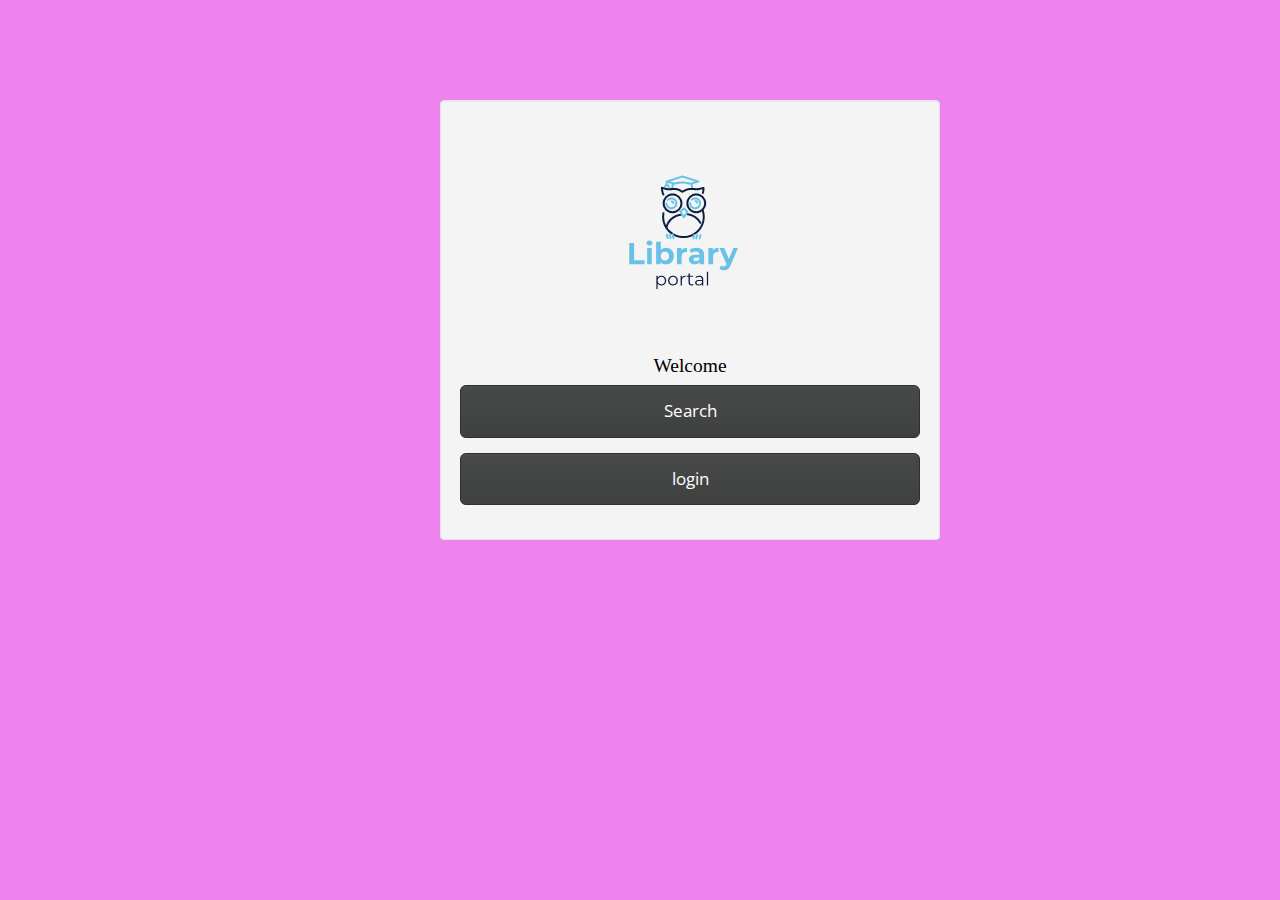
<file: WEBSITE ED/index.html>
<!DOCTYPE html>
<html lang="en">
  <head>
    <meta charset="utf-8">
    <meta http-equiv="X-UA-Compatible" content="IE=edge">
    <meta name="viewport" content="width=device-width, initial-scale=1">
    <title>Home</title>

    <!-- Bootstrap -->
    <link href="css/bootstrap.min.css" rel="stylesheet">
      <link href="css/maincss.css" rel="stylesheet">

    <!-- HTML5 Shim and Respond.js IE8 support of HTML5 elements and media queries -->
    <!-- WARNING: Respond.js doesn't work if you view the page via file:// -->
    <!--[if lt IE 9]>
      <script src="https://oss.maxcdn.com/libs/html5shiv/3.7.0/html5shiv.js"></script>
      <script src="https://oss.maxcdn.com/libs/respond.js/1.4.2/respond.min.js"></script>
    <![endif]-->
  </head>
  <body>
  	<div class="container">
   		<div class="row login">
        	<div class="col-md-5 col-md-offset-4 well">
            	<form role="form">
              		<div class="form-group text-center">
                    <div class="logo">
                    	<img src="img/libraryport.png"></img>
                    </div>
                  </div>
                  <div>
                    <p style="text-align:center" > Welcome </p>
                  </div>
                  <div class="form-group">
                    <a class="btn btn-default btn-lg btn-block" href="search.html">Search</a>
                  </div>
                  <div class="form-group">
                    <a class="btn btn-default btn-lg btn-block" href="login.html">login</a>
                  </div>
              </form>
            </div>
   		</div>
	</div>


    <!-- jQuery (necessary for Bootstrap's JavaScript plugins) -->
    <script src="https://ajax.googleapis.com/ajax/libs/jquery/1.11.0/jquery.min.js"></script>
    <!-- Include all compiled plugins (below), or include individual files as needed -->
    <script src="js/bootstrap.min.js"></script>
  </body>
</html>

<!-- Reference: (INSE Group 7D) -->
</file>
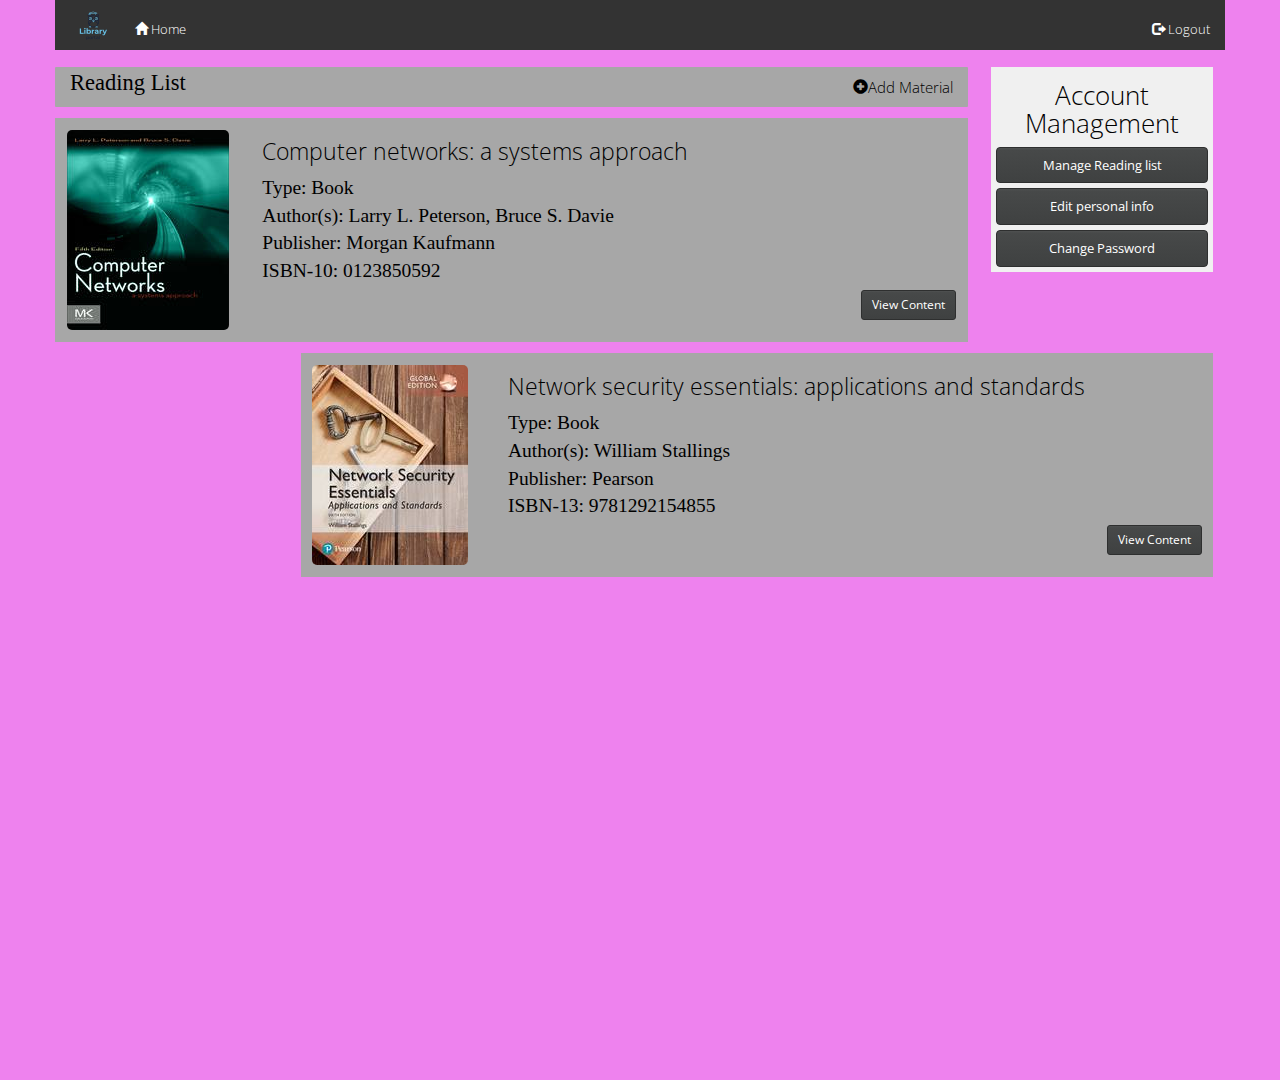
<file: WEBSITE ED/account.html>
<!DOCTYPE html>
<html lang="en">
<head>
    <meta charset="utf-8">
    <meta http-equiv="X-UA-Compatible" content="IE=edge">
    <meta name="viewport" content="width=device-width, initial-scale=1">
    <title>Search</title>

    <!-- Bootstrap -->
	<link href="css/bootstrap.min.css" rel="stylesheet">
     <link href="css/maincss.css" rel="stylesheet">

    <!-- HTML5 Shim and Respond.js IE8 support of HTML5 elements and media queries -->
    <!-- WARNING: Respond.js doesn't work if you view the page via file:// -->
    <!--[if lt IE 9]>
      <script src="https://oss.maxcdn.com/libs/html5shiv/3.7.0/html5shiv.js"></script>
      <script src="https://oss.maxcdn.com/libs/respond.js/1.4.2/respond.min.js"></script>
    <![endif]-->
   </head>
<body>
        <div class="container" style="background-color: Violet; min-height: 1080px">
            <nav class="navbar-inverse">
                  <div class="container-fluid">
                    <div class="navbar-header">
                     <img style="max-height:50px"  src="img/libraryport.png"></img>
                    </div>
                    <ul class="nav navbar-nav" style="padding-top:0.75%">
                      <li><a href="index.html"><span class="glyphicon glyphicon-home"></span> Home</a></li>
                    </ul>
                    <ul class="nav navbar-nav navbar-right" style="padding-top:0.75%">
                      <li><a href="index.html"><span class="glyphicon glyphicon-log-out"></span> Logout</a></li>
                    </ul>
                  </div>
            </nav>
            	<div class="sidebar" style="width: 19%; float: right; margin: 1%; padding:5px; background-color: #f0f0f0">
                  <h2 align="center">Account Management</h2>
                    	<button type="button" class="btn btn-default btn-block">Manage Reading list</button>
               		    <button type="button" class="btn btn-default btn-block">Edit personal info</button>
 					 	<button type="button" class="btn btn-default btn-block">Change Password</button>
          </div>
          <div class="navbar searchbar">
              <div class="container-fluid">
              	<ul class="nav navbar-nav">
                      <li><p>Reading List</p></li>
                   </ul>
                <ul class="nav navbar-nav navbar-right">
                  <li><a><span class="glyphicon glyphicon-plus-sign"></span>Add Material</a></li>
                </ul>
              </div>
            </div>
          <div class="post">
         		<contianer>
                	<img class="img-thumbnail" style="max-height: 20%; max-width: 20%; float: left; border-radius: 5px;" src="img/CompNet.jpg"></img>
                  <h3 style="padding-left:22%">Computer networks: a systems approach</h3>
         			<p style="padding-left:22%">Type: Book <br> Author(s): Larry L. Peterson, Bruce S. Davie <br> Publisher: Morgan Kaufmann <br> ISBN-10: 0123850592 </p>
                    <a class="btn btn-default btn-sm" style="float:right">View Content</a>
                </contianer>
          </div>
          <div class="post">
         		<contianer>
                	<img class="img-thumbnail" style="max-height: 20%; max-width: 20%; float: left; border-radius: 5px;" src="img/NetworkSec.jpg"></img>
                  <h3 style="padding-left:22%"> Network security essentials: applications and standards </h3>
         			<p style="padding-left:22%">Type: Book <br> Author(s): William Stallings <br> Publisher: Pearson <br> ISBN-13: 9781292154855</p>
                    <a class="btn btn-default btn-sm" style="float:right">View Content</a>
                </contianer>
          </div>
</div>
</body>
</html>
</file>
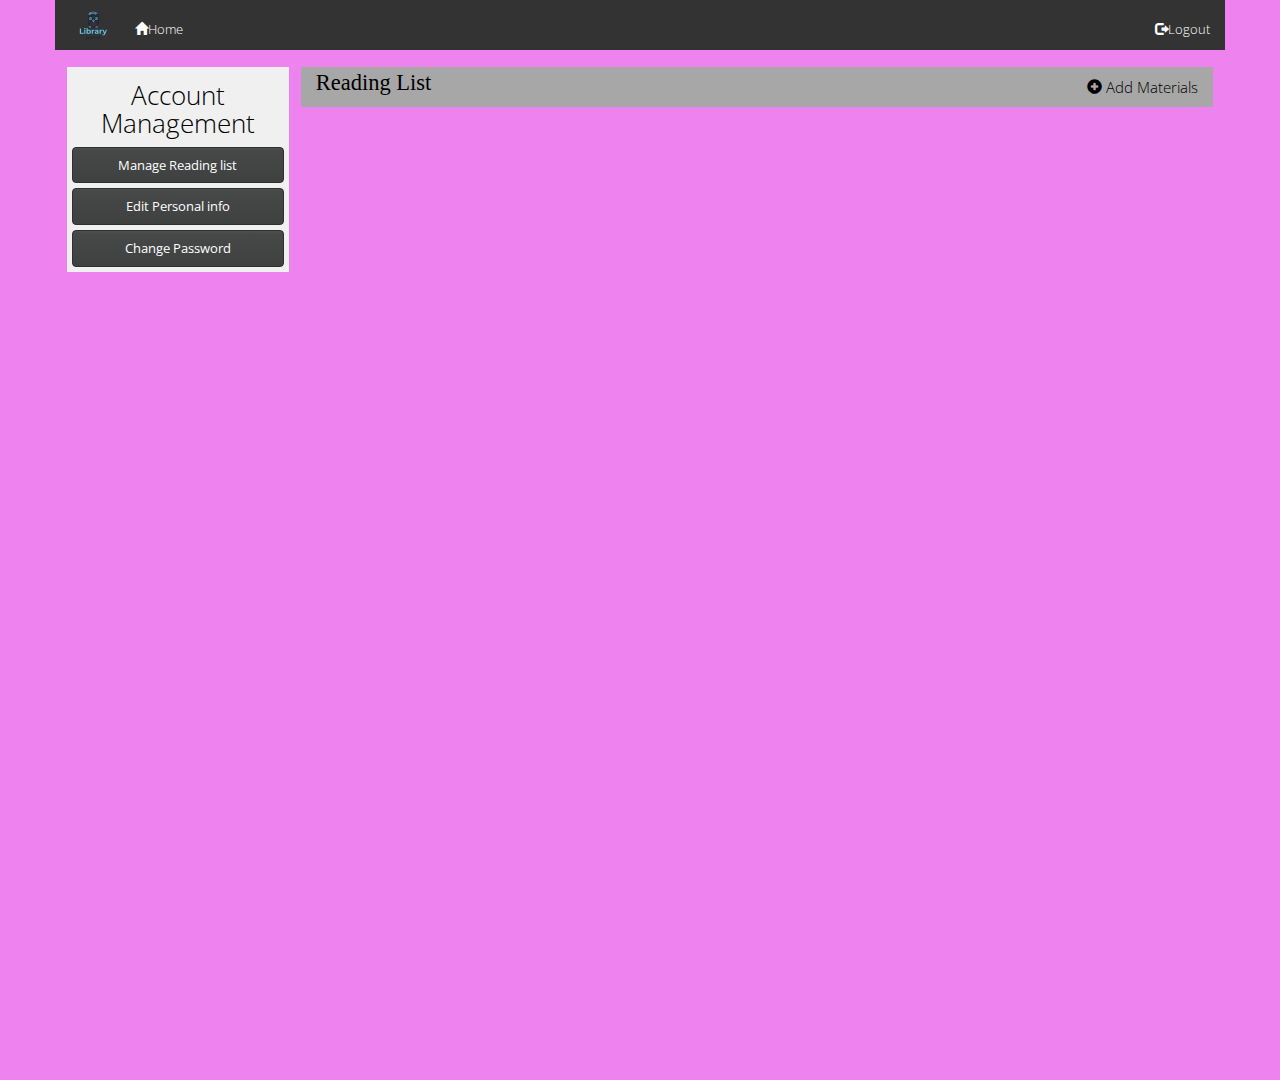
<file: WEBSITE ED/account2.html>
<!DOCTYPE html>
<html lang="en">
<head>
    <meta charset="utf-8">
    <meta http-equiv="X-UA-Compatible" content="IE=edge">
    <meta name="viewport" content="width=device-width, initial-scale=1">
    <title>Search</title>

    <!-- Bootstrap -->
	<link href="css/bootstrap.min.css" rel="stylesheet">
     <link href="css/maincss.css" rel="stylesheet">

    <!-- HTML5 Shim and Respond.js IE8 support of HTML5 elements and media queries -->
    <!-- WARNING: Respond.js doesn't work if you view the page via file:// -->
    <!--[if lt IE 9]>
      <script src="https://oss.maxcdn.com/libs/html5shiv/3.7.0/html5shiv.js"></script>
      <script src="https://oss.maxcdn.com/libs/respond.js/1.4.2/respond.min.js"></script>
    <![endif]-->
   </head>
<body>
        <div class="container" style="background-color: Violet; min-height: 1080px">
            <nav class="navbar-inverse">
                  <div class="container-fluid">
                    <div class="navbar-header">
                     <img style="max-height:50px"  src="img/libraryport.png"></img>
                    </div>
                    <ul class="nav navbar-nav" style="padding-top:0.75%">
                      <li><a href="index.html"><span class="glyphicon glyphicon-home"></span>Home</a></li>
                    </ul>
                    <ul class="nav navbar-nav navbar-right" style="padding-top:0.75%">
                      <li><a href="index.html"><span class="glyphicon glyphicon-log-out"></span>Logout</a></li>
                    </ul>
                  </div>
            </nav>
            	<div class="sidebar" style="width: 19%; float: left; margin: 1%; padding:5px; background-color: #f0f0f0">
                  <h2 align="center">Account Management</h2>
                    	<button type="button" class="btn btn-default btn-block">Manage Reading list</button>
               		    <button type="button" class="btn btn-default btn-block">Edit Personal info</button>
 					 	<button type="button" class="btn btn-default btn-block">Change Password</button>
          </div>
          <div class="navbar searchbar">
              <div class="container-fluid">
              	<ul class="nav navbar-nav">
                      <li><p>Reading List</p></li>
                   </ul>
                <ul class="nav navbar-nav navbar-right">
                  <li><a><span class="glyphicon glyphicon-plus-sign"></span> Add Materials</a></li>
                </ul>
              </div>
            </div>
</body>
</html>
</file>
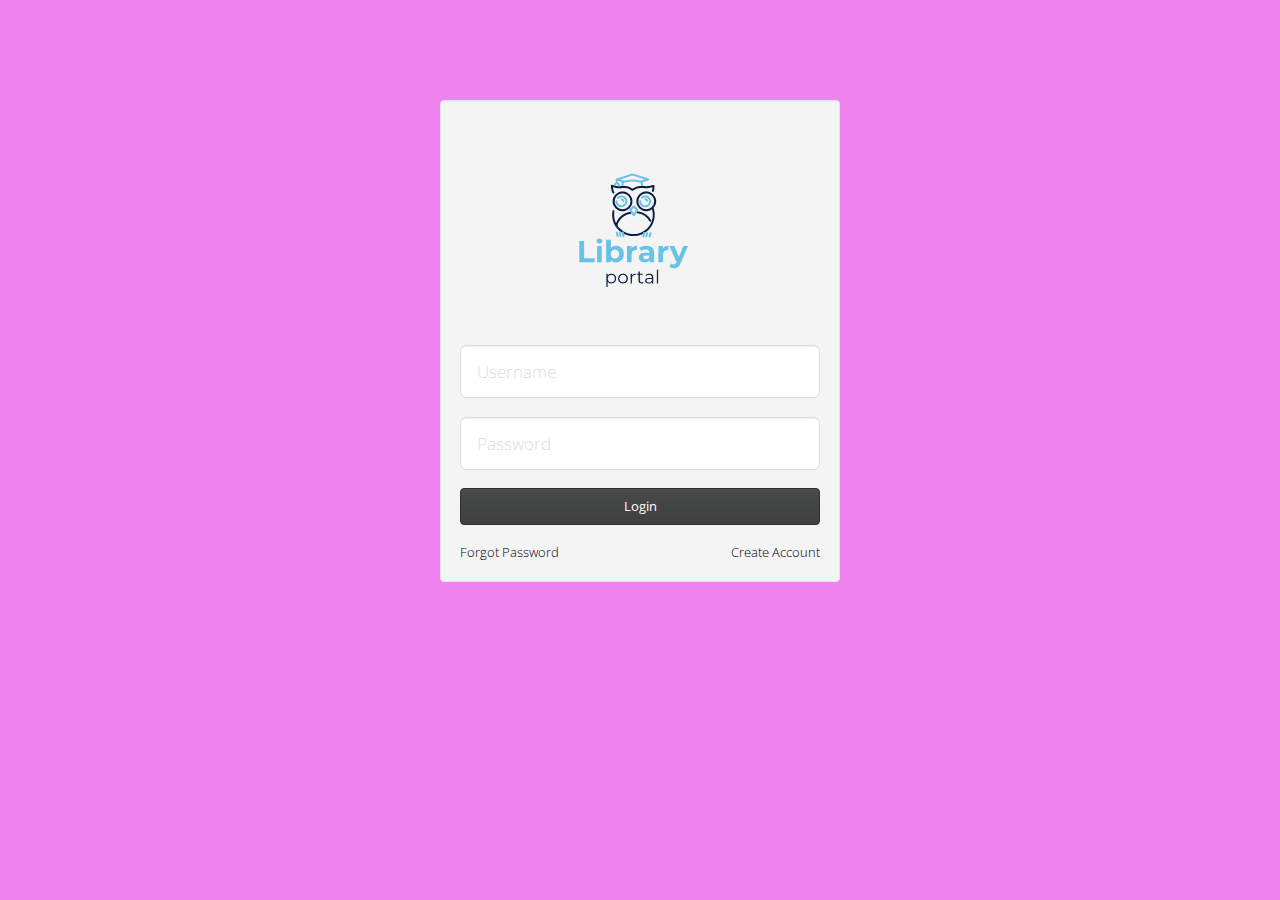
<file: WEBSITE ED/login.html>
<!DOCTYPE html>
<html lang="en">
  <head>
    <meta charset="utf-8">
    <meta http-equiv="X-UA-Compatible" content="IE=edge">
    <meta name="viewport" content="width=device-width, initial-scale=1">
    <title>Login</title>

    <!-- Bootstrap -->
    <link href="css/bootstrap.min.css" rel="stylesheet">
      <link href="css/maincss.css" rel="stylesheet">

    <!-- HTML5 Shim and Respond.js IE8 support of HTML5 elements and media queries -->
    <!-- WARNING: Respond.js doesn't work if you view the page via file:// -->
    <!--[if lt IE 9]>
      <script src="https://oss.maxcdn.com/libs/html5shiv/3.7.0/html5shiv.js"></script>
      <script src="https://oss.maxcdn.com/libs/respond.js/1.4.2/respond.min.js"></script>
    <![endif]-->
  </head>
  <body>
  	<div class="container">
   		<div class="row login">
      <form class="form-signin" method="POST">
        <div class="col-md-4 col-md-offset-4 col-sm-6 col-sm-offset-3 well">
          <div role="form">
            <div class="form-group text-center">
              <div class="logo">
                <img src="img/libraryport.png"></img>
              </div>
      <div class "form-group">
	      <input type="text" name="Username" class="form-control input-lg" placeholder="Username" required>
      </div>
      <br>
        <div class "form-group">
        <input type="Password" name="Password" id="inputPassword" class="form-control input-lg" placeholder="Password" required>
        </div>
        <br>
        <div class "form-group">
        <div><a class="btn btn-default btn-md btn-block" href="account.html">Login</a></div>
        </div>
        <br>
        <div class="form-group last-row">
          <a href="register.html" class="pull-left">Forgot Password</a>
        </div>
        <div class="form-group last-row">
          <a href="" class="pull-right">Create Account</a>
        </div>
      </form>
        </div>

	</div>

    <!-- jQuery (necessary for Bootstrap's JavaScript plugins) -->
    <script src="https://ajax.googleapis.com/ajax/libs/jquery/1.11.0/jquery.min.js"></script>
    <!-- Include all compiled plugins (below), or include individual files as needed -->
    <script src="js/bootstrap.min.js"></script>
  </body>
</html>
</file>
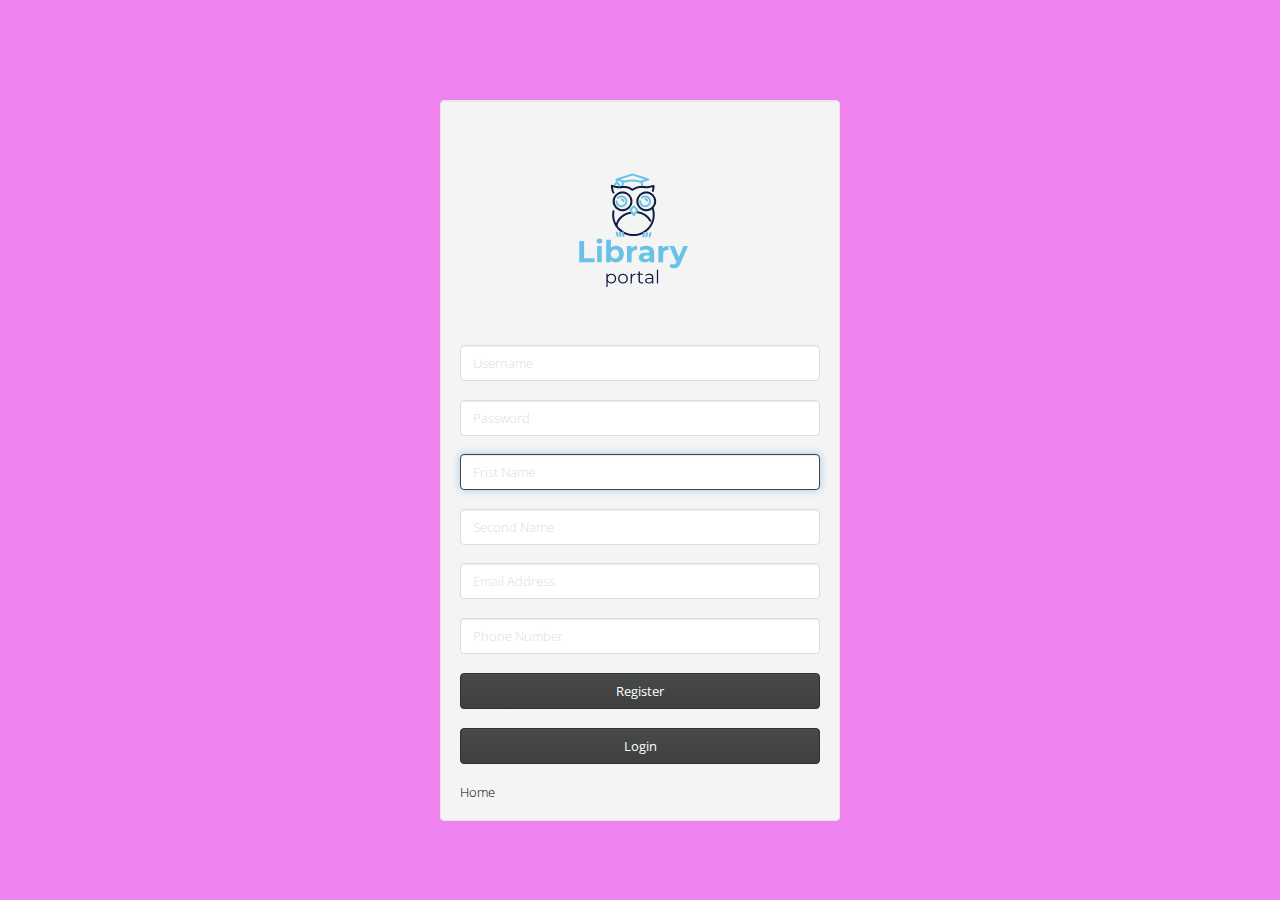
<file: WEBSITE ED/register.html>
<!DOCTYPE html>
<html lang="en">
  <head>
    <meta charset="utf-8">
    <meta http-equiv="X-UA-Compatible" content="IE=edge">
    <meta name="viewport" content="width=device-width, initial-scale=1">
    <title>Login</title>

    <!-- Bootstrap -->
    <link href="css/bootstrap.min.css" rel="stylesheet">
      <link href="css/maincss.css" rel="stylesheet">

    <!-- HTML5 Shim and Respond.js IE8 support of HTML5 elements and media queries -->
    <!-- WARNING: Respond.js doesn't work if you view the page via file:// -->
    <!--[if lt IE 9]>
      <script src="https://oss.maxcdn.com/libs/html5shiv/3.7.0/html5shiv.js"></script>
      <script src="https://oss.maxcdn.com/libs/respond.js/1.4.2/respond.min.js"></script>
    <![endif]-->
  </head>
  <body>
  	<div class="container">
   		<div class="row login">
      <form class="form-signin" method="POST">
        <div class="col-md-4 col-md-offset-4 col-sm-6 col-sm-offset-3 well">
          <div role="form">
            <div class="form-group text-center">
              <div class="logo">
                <img src="img/libraryport.png"></img>
              </div>

      <div class "form-group">
	      <input type="text" name="Username" class="form-control input-md" placeholder="Username" required>
      </div>
      	<br>
      <div class "form-group">
        <input type="Password" name="Password" id="inputPassword" class="form-control input-md" placeholder="Password" required>
        </div>
        	<br>
        <div class "form-group">
        <input type="fristN" name="fristN" id="inputFristN" class="form-control input-md" placeholder="Frist Name" required autofocus>
        </div
  		><br>
        <div class "form-group">
        <input type="secondN" name="secondN" id="inputSecondN" class="form-control input-md" placeholder="Second Name" required autofocus>
        </div
  		><br>
        <div class "form-group">
        <input type="email" name="email" id="inputEmail" class="form-control input-md" placeholder="Email Address" required autofocus>
        </div>
        <br>
        <div class "form-group">
        <input type="phone" name="phone" id="inputPhone" class="form-control input-md" placeholder="Phone Number" required autofocus>
        </div
  		><br>
        <div class "form-group">
        <div><a class="btn btn-default btn-md btn-block" href="account2.html">Register</a></div>
        </div>
        	<br>
        <div class "form-group">
        <a class="btn btn-default btn-md btn-block" href="login.html">Login</a>
        </div>
		</form>
        <br>
        <div class="form-group last-row">
          <a href="index.html" class="pull-left">Home</a>
        </div>
        </div>
	</div>


    <!-- jQuery (necessary for Bootstrap's JavaScript plugins) -->
    <script src="https://ajax.googleapis.com/ajax/libs/jquery/1.11.0/jquery.min.js"></script>
    <!-- Include all compiled plugins (below), or include individual files as needed -->
    <script src="js/bootstrap.min.js"></script>
  </body>
</html>
</file>
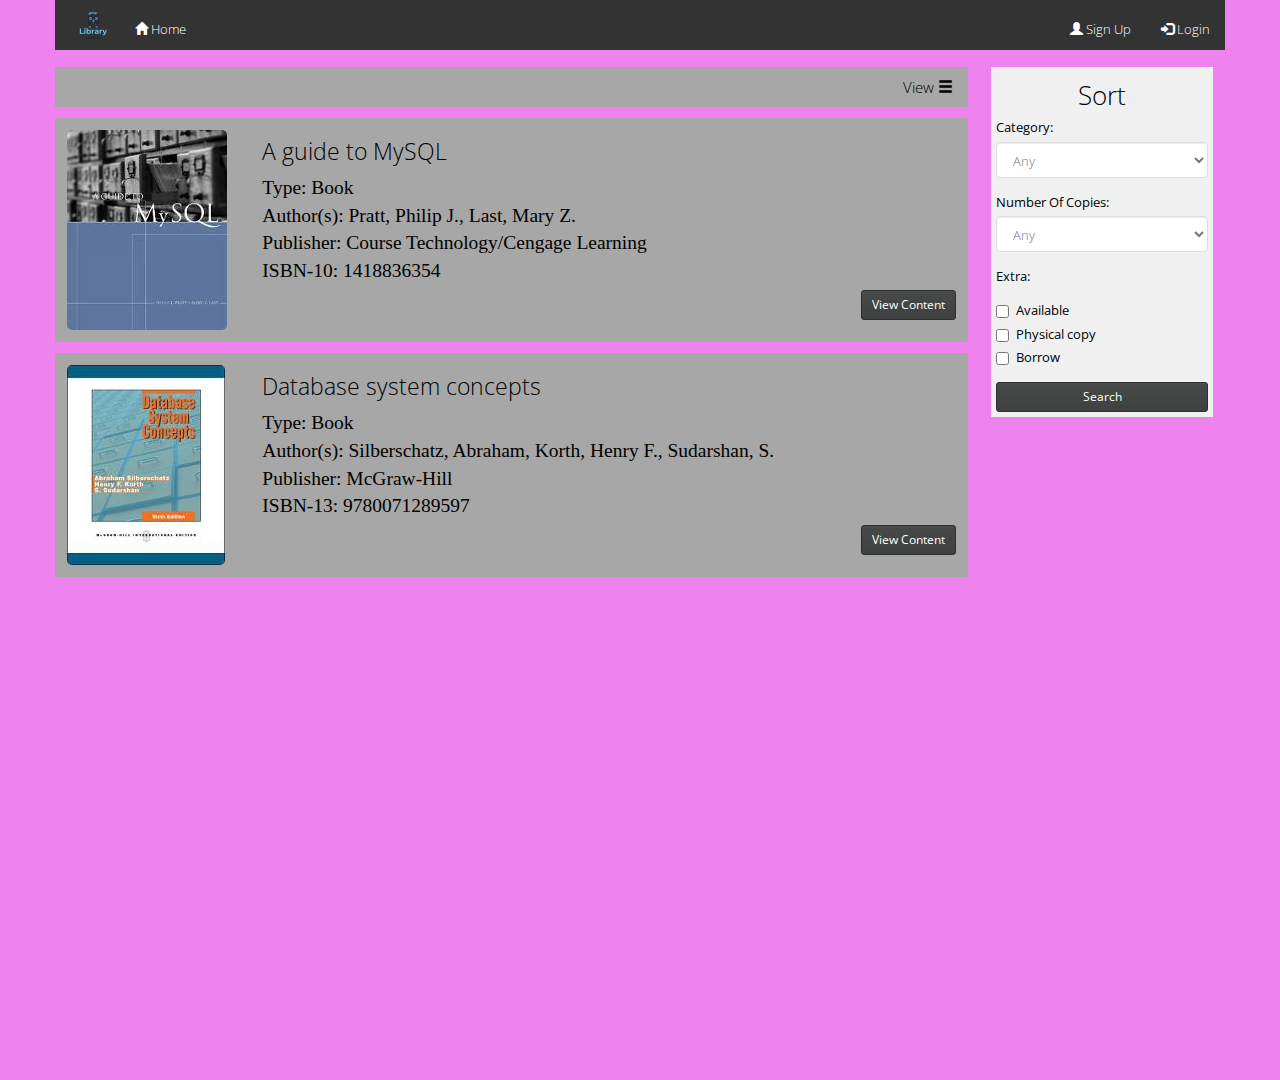
<file: WEBSITE ED/Search.html>
<!DOCTYPE html>
<html lang="en">
<head>
    <meta charset="utf-8">
    <meta http-equiv="X-UA-Compatible" content="IE=edge">
    <meta name="viewport" content="width=device-width, initial-scale=1">
    <title>Search</title>

    <!-- Bootstrap -->
	<link href="css/bootstrap.min.css" rel="stylesheet">
     <link href="css/maincss.css" rel="stylesheet">

    <!-- HTML5 Shim and Respond.js IE8 support of HTML5 elements and media queries -->
    <!-- WARNING: Respond.js doesn't work if you view the page via file:// -->
    <!--[if lt IE 9]>
      <script src="https://oss.maxcdn.com/libs/html5shiv/3.7.0/html5shiv.js"></script>
      <script src="https://oss.maxcdn.com/libs/respond.js/1.4.2/respond.min.js"></script>
    <![endif]-->
   </head>
	<body>
        <div class="container" style="background-color: Violet; min-height: 1080px">
        	<nav class="navbar-inverse">
                  <div class="container-fluid">
                    <div class="navbar-header">
                      <img style="max-height:50px"  src="img/libraryport.png"></img>
                    </div>
                    <ul class="nav navbar-nav" style="padding-top:0.75%">
                      <li><a href="index.html"><span class="glyphicon glyphicon-home"></span> Home</a></li>
                    </ul>
                    <ul class="nav navbar-nav navbar-right" style="padding-top:0.75%">
                       <li><a href="register.html"><span class="glyphicon glyphicon-user"></span> Sign Up</a></li>
      				   <li><a href="login.html"><span class="glyphicon glyphicon-log-in"></span> Login</a></li>
                    </ul>
                  </div>
            </nav>
            	<div class="sidebar" style="width: 19%; float: right; margin: 1%; padding:5px; background-color: #f0f0f0">
                    <h2 align="center">Sort</h2>
                    <form>
                    	<div class="form-group">
                            <label for="type">Category:</label>
                            <select class="form-control" id="type">
                           	    <option>Any</option>
                                <option>Business</option>
                                <option>Law</option>
                                <option>Computing</option>
                                <option>Science</option>
                             </select>
                        </div>
                        <div class="form-group">
                        	<label for="Books">Number Of Copies:</label>
                        	<select class="form-control" id="books">
                           	    <option>Any</option>
                                <option>1</option>
                                <option>2</option>
                                <option>3</option>
                                <option>4+</option>
                             </select>
                        </div>

                        <div class="form-group">
                            <label for="extras">Extra:</label>
                            <div class="checkbox">
                                <label><input type="checkbox" value="">Available</label>
                            </div>
                            <div class="checkbox">
                                <label><input type="checkbox" value="">Physical copy</label>
                            </div>
                            <div class="checkbox">
                                <label><input type="checkbox" value="">Borrow</label>
                            </div>
						</div>
                    </form>
                    <div><a class="btn btn-default btn-sm btn-block" type="button" href="search2.html">Search</a></div>
                </div>
          <div class="navbar searchbar">
              <div class="container-fluid">
                <ul class="nav navbar-nav navbar-right">
                  <li><a>View <span class="glyphicon glyphicon-menu-hamburger"></span></a></li>
                </ul>
              </div>
            </div>
          <div class="post">
         		<contianer>
                	<img class="img-thumbnail" style="max-height: 20%; max-width: 20%; float: left; border-radius: 5px;" src="img/mySQL.jpg"></img>
                  <h3 style="padding-left:22%">A guide to MySQL</h3>
         			<p style="padding-left:22%">Type: Book <br> Author(s):  Pratt, Philip J., Last, Mary Z. <br> Publisher:  Course Technology/Cengage Learning <br> ISBN-10:  1418836354</p>
                    <a class="btn btn-default btn-sm" style="float:right">View Content</a>
                </contianer>
          </div>
          <div class="post">
         		<contianer>
                	<img class="img-thumbnail" style="max-height: 20%; max-width: 20%; float: left; border-radius: 5px;" src="img/DatabaseCon.jpg"></img>
                  <h3 style="padding-left:22%">Database system concepts</h3>
         			<p style="padding-left:22%">Type: Book <br> Author(s): Silberschatz, Abraham, Korth, Henry F., Sudarshan, S. <br> Publisher: McGraw-Hill <br> ISBN-13: 9780071289597</p>
                    <a class="btn btn-default btn-sm" style="float:right">View Content</a>
                </contianer>
          </div>
        </div>

    </body>
</html>
</file>
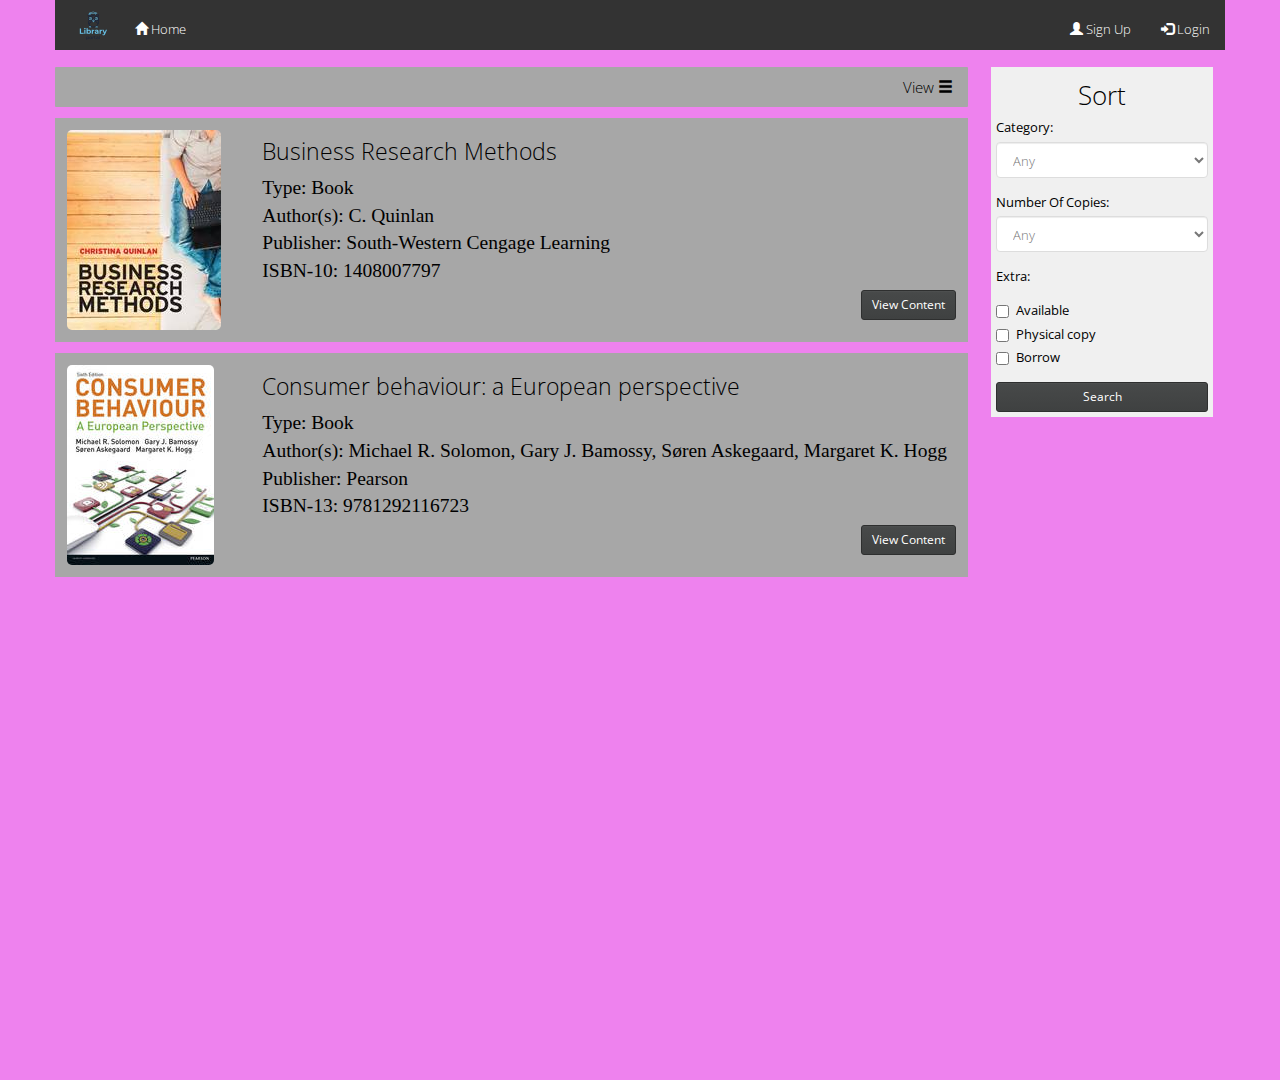
<file: WEBSITE ED/Search2.html>
<!DOCTYPE html>
<html lang="en">
<head>
    <meta charset="utf-8">
    <meta http-equiv="X-UA-Compatible" content="IE=edge">
    <meta name="viewport" content="width=device-width, initial-scale=1">
    <title>Search</title>

    <!-- Bootstrap -->
	<link href="css/bootstrap.min.css" rel="stylesheet">
     <link href="css/maincss.css" rel="stylesheet">

    <!-- HTML5 Shim and Respond.js IE8 support of HTML5 elements and media queries -->
    <!-- WARNING: Respond.js doesn't work if you view the page via file:// -->
    <!--[if lt IE 9]>
      <script src="https://oss.maxcdn.com/libs/html5shiv/3.7.0/html5shiv.js"></script>
      <script src="https://oss.maxcdn.com/libs/respond.js/1.4.2/respond.min.js"></script>
    <![endif]-->
   </head>
	<body>
        <div class="container" style="background-color: Violet; min-height: 1080px">
        	<nav class="navbar-inverse">
                  <div class="container-fluid">
                    <div class="navbar-header">
                      <img style="max-height:50px"  src="img/libraryport.png"></img>
                    </div>
                    <ul class="nav navbar-nav" style="padding-top:0.75%">
                      <li><a href="index.html"><span class="glyphicon glyphicon-home"></span> Home</a></li>
                    </ul>
                    <ul class="nav navbar-nav navbar-right" style="padding-top:0.75%">
                       <li><a href="register.html"><span class="glyphicon glyphicon-user"></span> Sign Up</a></li>
      				   <li><a href="login.html"><span class="glyphicon glyphicon-log-in"></span> Login</a></li>
                    </ul>
                  </div>
            </nav>
            	<div class="sidebar" style="width: 19%; float: right; margin: 1%; padding:5px; background-color: #f0f0f0">
                <h2 align="center">Sort</h2>
                <form>
                  <div class="form-group">
                        <label for="type">Category:</label>
                        <select class="form-control" id="type">
                            <option>Any</option>
                            <option>Business</option>
                            <option>Law</option>
                            <option>Computing</option>
                            <option>Science</option>
                         </select>
                    </div>
                    <div class="form-group">
                      <label for="Books">Number Of Copies:</label>
                      <select class="form-control" id="books">
                            <option>Any</option>
                            <option>1</option>
                            <option>2</option>
                            <option>3</option>
                            <option>4+</option>
                         </select>
                    </div>

                    <div class="form-group">
                        <label for="extras">Extra:</label>
                        <div class="checkbox">
                            <label><input type="checkbox" value="">Available</label>
                        </div>
                        <div class="checkbox">
                            <label><input type="checkbox" value="">Physical copy</label>
                        </div>
                        <div class="checkbox">
                            <label><input type="checkbox" value="">Borrow</label>
                        </div>
        </div>
                </form>
                <div><a class="btn btn-default btn-sm btn-block" type="button" href="search2.html">Search</a></div>
            </div>
      <div class="navbar searchbar">
          <div class="container-fluid">
            <ul class="nav navbar-nav navbar-right">
              <li><a>View <span class="glyphicon glyphicon-menu-hamburger"></span></a></li>
            </ul>
          </div>
        </div>
        <div class="post">
          <contianer>
                <img class="img-thumbnail" style="max-height: 20%; max-width: 20%; float: left; border-radius: 5px;" src="img/researchMeth.jpg"></img>
                <h3 style="padding-left:22%">Business Research Methods</h3>
            <p style="padding-left:22%">Type: Book <br> Author(s):  C. Quinlan <br> Publisher:  South-Western Cengage Learning <br> ISBN-10:  1408007797</p>
                  <a class="btn btn-default btn-sm" style="float:right">View Content</a>
              </contianer>
        </div>
        <div class="post">
          <contianer>
                <img class="img-thumbnail" style="max-height: 20%; max-width: 20%; float: left; border-radius: 5px;" src="img/consumerBehave.jpg"></img>
                <h3 style="padding-left:22%">Consumer behaviour: a European perspective</h3>
            <p style="padding-left:22%">Type: Book <br> Author(s): Michael R. Solomon, Gary J. Bamossy, Søren Askegaard, Margaret K. Hogg <br> Publisher: Pearson <br> ISBN-13: 9781292116723</p>
                  <a class="btn btn-default btn-sm" style="float:right">View Content</a>
              </contianer>
        </div>
        </div>

        </body>
        </html>
</file>
<file: WEBSITE ED/css/maincss.css>
.login {
	margin-top: 100px;
}
.set-logo {
    background:#fff;
    color:#ddd;
    border-radius:500%;
    padding:11px;
    font-size:110px;
    border: solid #ddd 14px;
}
.logo {
	margin-top: 2%;
	margin-bottom: 5%;
	border-top-style: none;
	border-right-style: none;
	border-bottom-style: none;
	border-left-style: none;
	border-top-color: #000;
	border-right-color: #000;
	border-bottom-color: #000;
	border-left-color: #000;
}

.last-row {
    margin-bottom:0px;
}

.checklabel {
    font-weight:100;
}

body{
	background-color: #ee82ee;
}
header{
	background-color: #7A7A7A
}

p{
	font-family: "Times New Roman", Times, serif;
	font-size: 150%;
}
table{
	width:100%;

}
table, td {
	text-align: center;
	float: center;
    border: 1px solid black;
	background: white;
	padding:2%;
}
.sidebar1 {
	float: left;
	width: 20%;
	margin-top:0.2%;
	padding-bottom: 10px;
	background-color:#CCC
}
.searchbar {
	width: 78%;
	margin-right: 1%;
	margin-top: 1%;
	text-align: center;
	min-height: 30px;
	float:right;
	background-color:#A7A7A7;
}
.post {
	width: 78%;
	margin-right: 1%;
	margin-top: 1%;
	min-height: 30px;
	float: right;
	background-color: #A7A7A7;
	padding: 1%;
}
.postimage {
	max-height: 20%;
	max-width: 20%;
	float: left;
	border-radius: 5px;
	margin-right: 1%;
}
</file>
